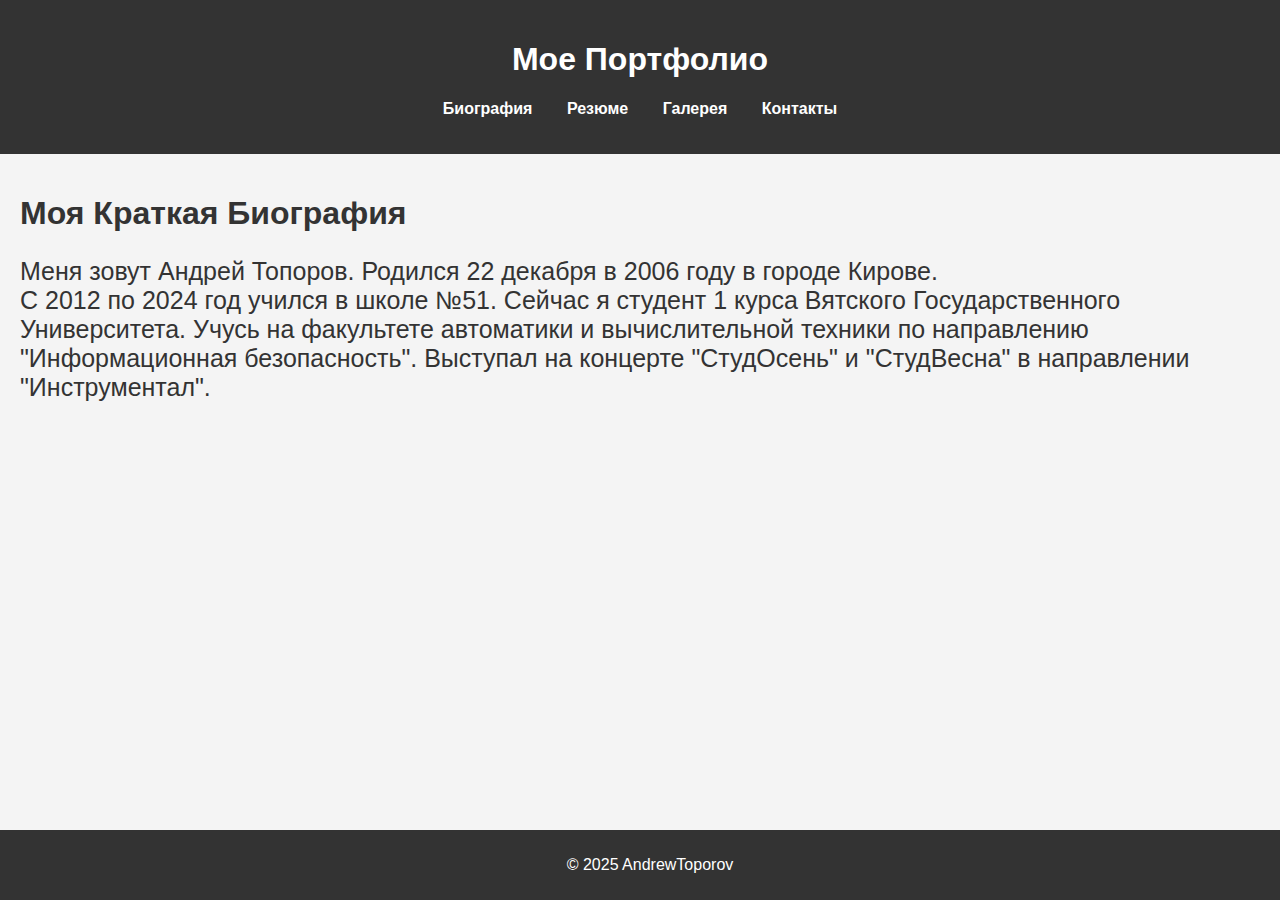
<file: index.html>
<!DOCTYPE html>
<html lang="ru">
<head>
    <meta name="viewport" content="width=device-width, initial-scale=1.0">
    <meta charset="UTF-8">
    <meta name="viewport" content="width=device-width, initial-scale=1.0">
    <title>Портфолио - Биография</title>
    <link rel="stylesheet" href="style.css">
    <link rel="icon" href="favicon.ico" type="image/x-icon">
</head>
<body>
    <header>
        <h1>Мое Портфолио</h1>
        <nav>
            <ul>
                <li><a href="index.html">Биография</a></li>
                <li><a href="resume.html">Резюме</a></li>
                <li><a href="gallery.html">Галерея</a></li>
                <li><a href="contact.html">Контакты</a></li>
            </ul>
        </nav>
    </header>

    <main>
        <section class="bio">
            <h1>Моя Краткая Биография</h1>
            <p>Меня зовут Андрей Топоров. Родился 22 декабря в 2006 году в городе Кирове.<br>
               С 2012 по 2024 год учился в школе №51. Сейчас я студент 1 курса Вятского Государственного 
               Университета. Учусь на факультете автоматики и вычислительной техники по направлению "Информационная безопасность".
               Выступал на концерте "СтудОсень" и "СтудВесна" в направлении "Инструментал".</p>
        </section>
    </main>

    <footer>
        <p>&copy; 2025 AndrewToporov</p>
    </footer>

    <script src="Java.js"></script>

</body>
</html>
</file>
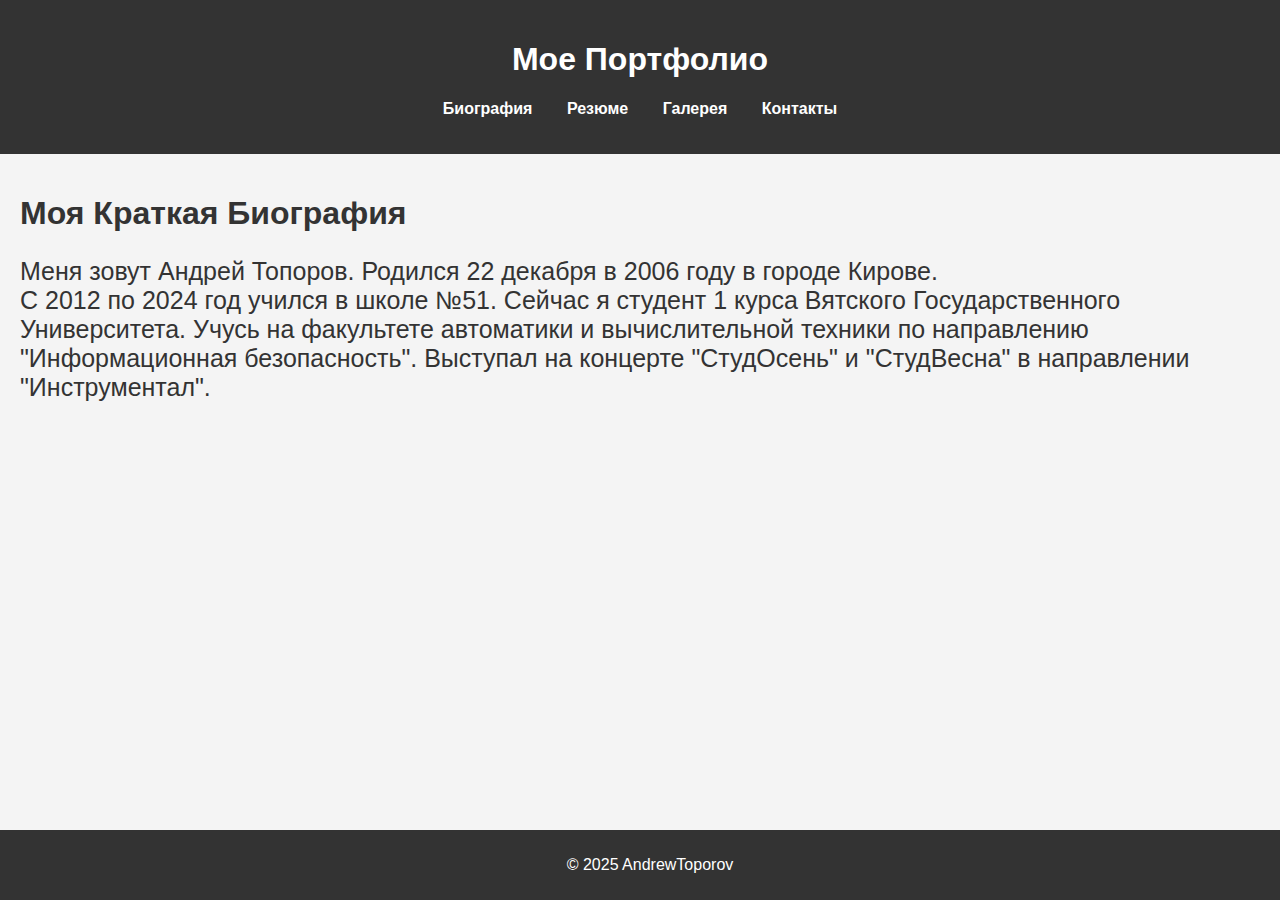
<file: bio.html>
<!DOCTYPE html>
<html lang="ru">
<head>
    <meta name="viewport" content="width=device-width, initial-scale=1.0">
    <meta charset="UTF-8">
    <meta name="viewport" content="width=device-width, initial-scale=1.0">
    <title>Портфолио - Биография</title>
    <link rel="stylesheet" href="style.css">
    <link rel="icon" href="favicon.ico" type="image/x-icon">
</head>
<body>
    <header>
        <h1>Мое Портфолио</h1>
        <nav>
            <ul>
                <li><a href="bio.html">Биография</a></li>
                <li><a href="resume.html">Резюме</a></li>
                <li><a href="gallery.html">Галерея</a></li>
                <li><a href="contact.html">Контакты</a></li>
            </ul>
        </nav>
    </header>

    <main>
        <section class="bio">
            <h1>Моя Краткая Биография</h1>
            <p>Меня зовут Андрей Топоров. Родился 22 декабря в 2006 году в городе Кирове.<br>
               С 2012 по 2024 год учился в школе №51. Сейчас я студент 1 курса Вятского Государственного 
               Университета. Учусь на факультете автоматики и вычислительной техники по направлению "Информационная безопасность".
               Выступал на концерте "СтудОсень" и "СтудВесна" в направлении "Инструментал".</p>
        </section>
    </main>

    <footer>
        <p>&copy; 2025 AndrewToporov</p>
    </footer>

    <script src="Java.js"></script>

</body>
</html>
</file>
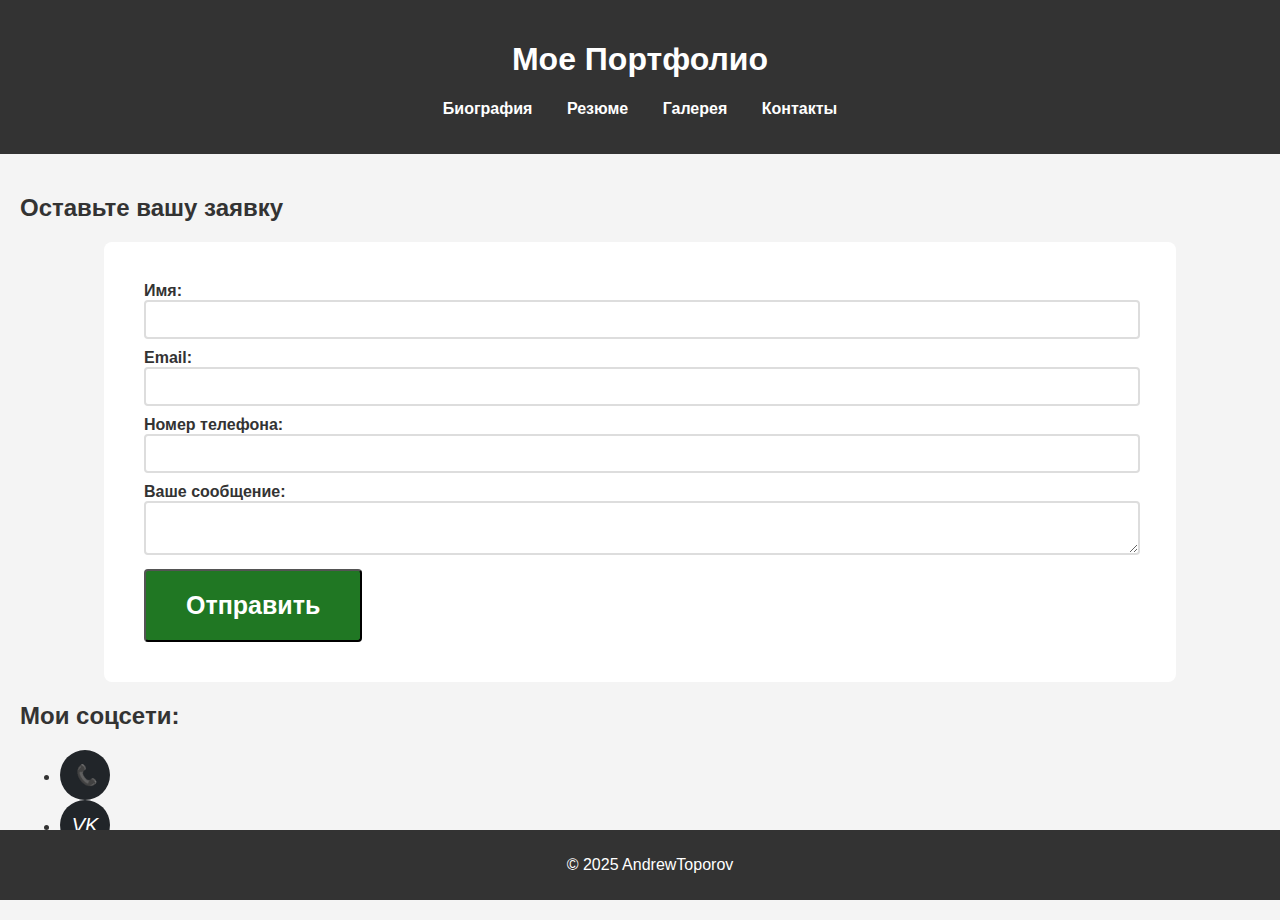
<file: contact.html>
<!DOCTYPE html>
<html lang="ru">
<head>
    <meta name="viewport" content="width=device-width, initial-scale=1.0">
    <meta charset="UTF-8">
    <meta name="viewport" content="width=device-width, initial-scale=1.0">
    <title>Портфолио - Контакты</title>
    <link rel="stylesheet" href="style.css">
    <link rel="icon" href="favicon.ico" type="image/x-icon">
</head>
<body>
    <header>
        <h1>Мое Портфолио</h1>
        <nav>
            <ul>
                <li><a href="index.html">Биография</a></li>
                <li><a href="resume.html">Резюме</a></li>
                <li><a href="gallery.html">Галерея</a></li>
                <li><a href="contact.html">Контакты</a></li>
            </ul>
        </nav>
    </header>

    <main>
        <section class="contacts">
            <h2>Оставьте вашу заявку</h2>
            <form id="form">
                <label for="name">Имя:</label>
                <input type="text" id="name" name="name" required>
                <label for="email">Email:</label>
                <input type="email" id="email" name="email" required>
                <label for="phone">Номер телефона:</label>
                <input type="text" id="phone" name="phone">
                <label for="message">Ваше сообщение:</label>
                <textarea id="message" name="message" required></textarea>
                <input type="submit" value="Отправить">
            </form>
        </section>

        <section>
            <h2>Мои соцсети:</h2>
            <ul class="list-inline social-buttons">
                <li class="list-inline-item">
                    <a href="tel:+79953871423">
                        <i class="Phone">📞</i>
                    </a>
                </li>
                <li class="list-inline-item">
                    <a href="http://vk.com/andrewtopa">
                        <i class="VK">VK</i>
                    </a>
                </li>
                <li class="list-inline-item">
                    <a href="http://t.me/andtopp">
                        <i class="Telegram">TG</i>
                    </a>
                </li>
            </ul>
        </section>
    </main>

    <footer>
        <p>&copy; 2025 AndrewToporov</p>
    </footer>

    <script src="Java.js"></script>
    <script src="https://cdn.emailjs.com/sdk/2.3.2/email.min.js"></script>
    <script>
        emailjs.init("hVtxG6K48xSy0-UtK");
        document.getElementById('form').addEventListener('submit', function(event) {
        event.preventDefault();
        emailjs.sendForm('service_fm50pwg', 'template_w0cc2jc', this)
        .then(function() {
            alert('Сообщение успешно отправлено!');
        }, function(error) {
            alert('Ошибка отправки: ' + error);
        });
        });
    </script>
    
</body>
</html>
</file>
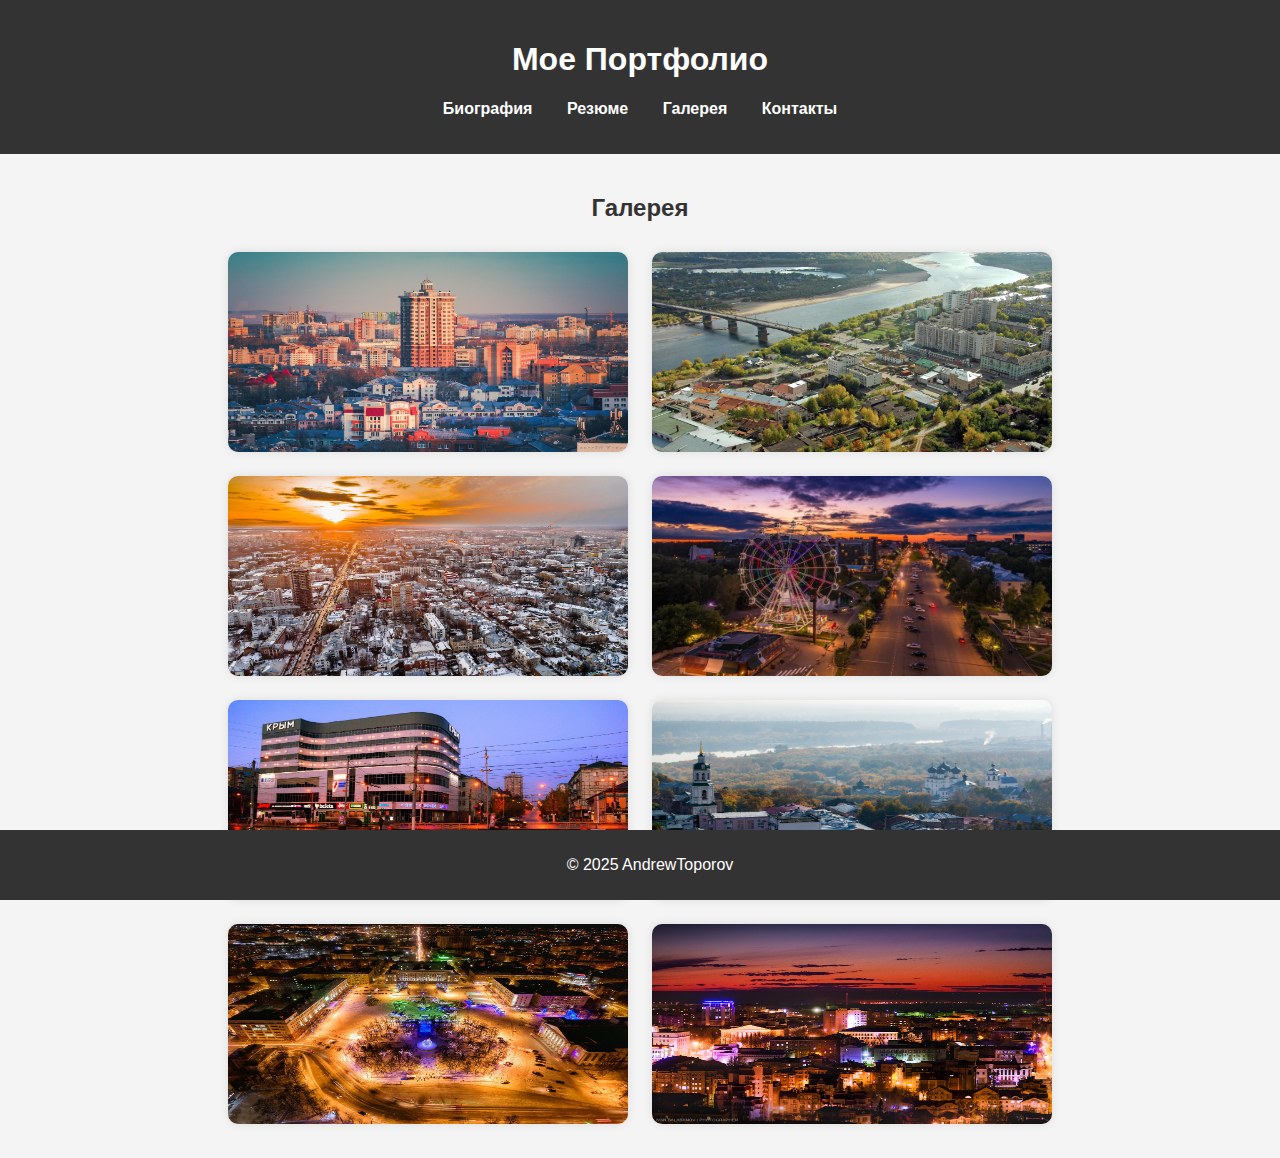
<file: gallery.html>
<!DOCTYPE html>
<html lang="ru">
<head>
    <meta name="viewport" content="width=device-width, initial-scale=1.0">
    <meta charset="UTF-8">
    <meta name="viewport" content="width=device-width, initial-scale=1.0">
    <title>Портфолио - Галерея</title>
    <link rel="stylesheet" href="style.css">
    <link rel="icon" href="favicon.ico" type="image/x-icon">
</head>
<body>
    <header>
        <h1>Мое Портфолио</h1>
        <nav>
            <ul>
                <li><a href="index.html">Биография</a></li>
                <li><a href="resume.html">Резюме</a></li>
                <li><a href="gallery.html">Галерея</a></li>
                <li><a href="contact.html">Контакты</a></li>
            </ul>
        </nav>
    </header>

    <main>
        <div class="gallery">
            <h2>Галерея</h2>
            <img src="1.jpg" alt="Фото 1">
            <img src="2.jpg" alt="Фото 2">
            <img src="3.jpg" alt="Фото 3">
            <img src="4.jpg" alt="Фото 4">
            <img src="5.jpg" alt="Фото 5">
            <img src="6.jpeg" alt="Фото 6">
            <img src="7.jpg" alt="Фото 7">
            <img src="8.jpg" alt="Фото 8">
        </div>
    </main>

    <footer>
        <p>&copy; 2025 AndrewToporov</p>
    </footer>

    <script src="Java.js"></script>

</body>
</html>
</file>
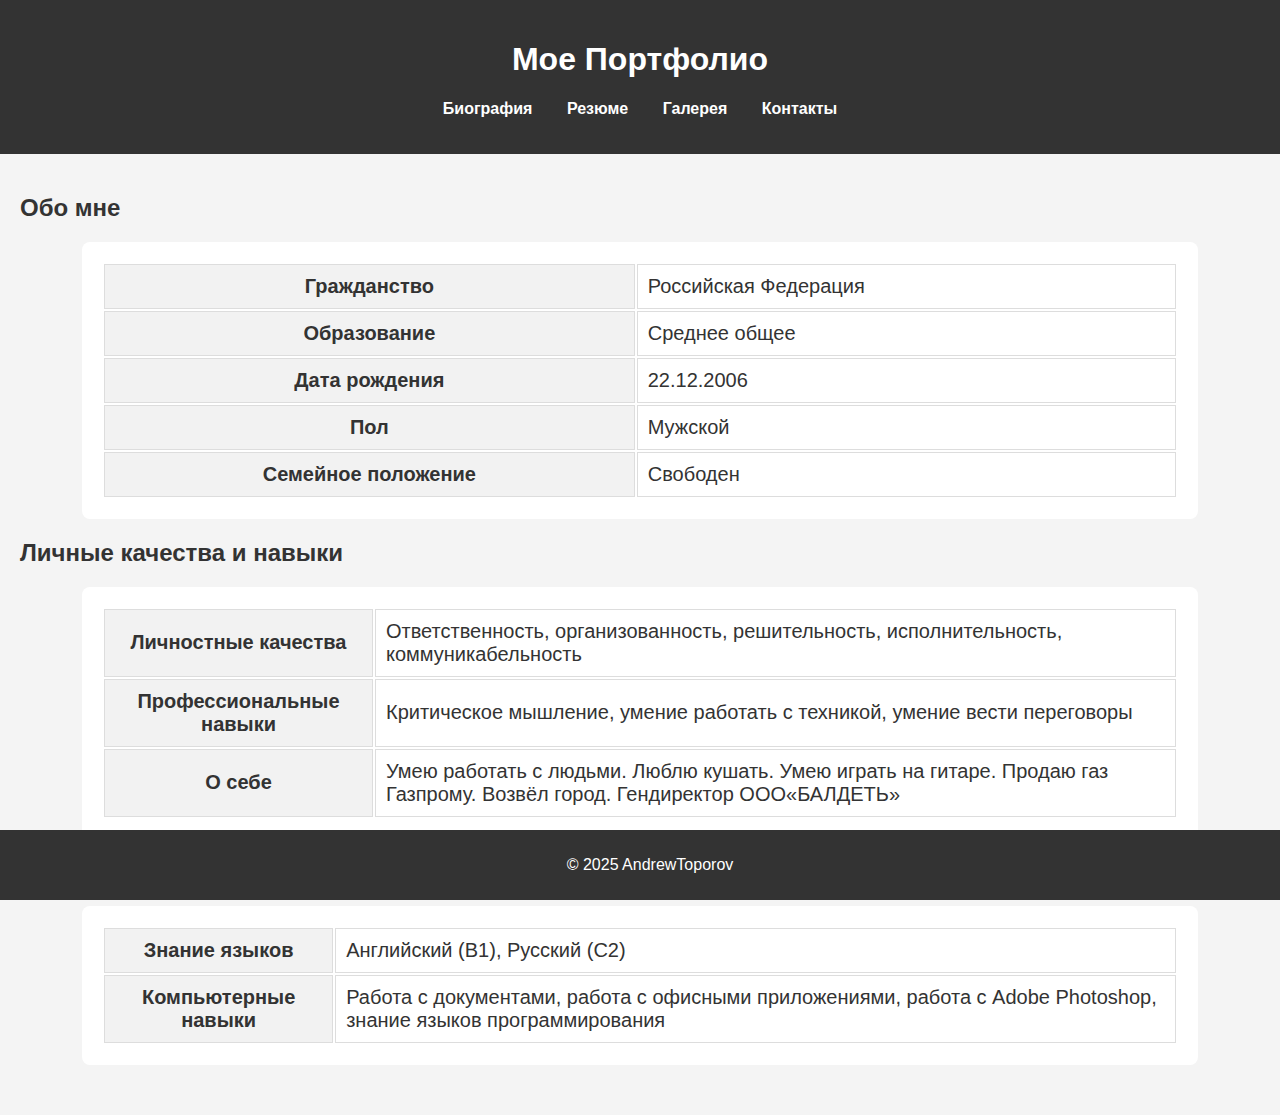
<file: resume.html>
<!DOCTYPE html>
<html lang="ru">
<head>
    <meta name="viewport" content="width=device-width, initial-scale=1.0">
    <meta charset="UTF-8">
    <meta name="viewport" content="width=device-width, initial-scale=1.0">
    <title>Портфолио - Резюме</title>
    <link rel="stylesheet" href="style.css">
    <link rel="icon" href="favicon.ico" type="image/x-icon">
</head>
<body>
    <header>
        <h1>Мое Портфолио</h1>
        <nav>
            <ul>
                <li><a href="index.html">Биография</a></li>
                <li><a href="resume.html">Резюме</a></li>
                <li><a href="gallery.html">Галерея</a></li>
                <li><a href="contact.html">Контакты</a></li>
            </ul>
        </nav>
    </header>

    <main>
        <section class="resume">
            <h2>Обо мне</h2>
            <table>
                <tr>
                    <th>Гражданство</th>
                    <td>Российская Федерация</td>
                </tr>
                <tr>
                    <th>Образование</th>
                    <td>Среднее общее</td>
                </tr>
                <tr>
                    <th>Дата рождения</th>
                    <td>22.12.2006</td>
                </tr>
                <tr>
                    <th>Пол</th>
                    <td>Мужской</td>
                </tr>
                <tr>
                    <th>Семейное положение</th>
                    <td>Свободен</td>
                </tr>
            </table>

            <h2>Личные качества и навыки</h2>
            <table>
                <tr>
                    <th>Личностные качества</th>
                    <td>Ответственность, организованность, решительность, исполнительность, коммуникабельность</td>
                </tr>
                <tr>
                    <th>Профессиональные навыки</th>
                    <td>Критическое мышление, умение работать с техникой, умение вести переговоры</td>
                </tr>
                <tr>
                    <th>О себе</th>
                    <td>Умею работать с людьми. Люблю кушать. Умею играть на гитаре. Продаю газ Газпрому. Возвёл город. Гендиректор ООО«БАЛДЕТЬ»</td>
                </tr>
            </table>

            <h2>Знание языков и компьютерные навыки</h2>
            <table>
                <tr>
                    <th>Знание языков</th>
                    <td>Английский (B1), Русский (C2)</td>
                </tr>
                <tr>
                    <th>Компьютерные навыки</th>
                    <td>Работа с документами, работа с офисными приложениями, работа с Adobe Photoshop, знание языков программирования</td>
                </tr>
            </table>
        </section>
    </main>

    <footer>
        <p>&copy; 2025 AndrewToporov</p>
    </footer>

    <script src="Java.js"></script>

</body>
</html>
</file>
<file: style.css>
/* Общие стили для всего сайта */
body {
    font-family: Arial, sans-serif;
    margin: 0;
    padding: 0;
    background-color: #f4f4f4;
    color: #333;
}

body::-webkit-scrollbar {
    width: 5px;
}

body::-webkit-scrollbar-track {
    display: none; 
}
body::-webkit-scrollbar-thumb {
    background-color: #666666;
}

header {
    background-color: #333;
    color: white;
    padding: 20px;
    text-align: center;
}

nav ul {
    list-style: none;
    padding: 0;
}

nav ul li {
    display: inline;
    margin: 0 15px;
}

nav ul li a {
    color: white;
    text-decoration: none;
    font-weight: bold;
}

nav ul li a:hover {
    text-decoration: underline;
}

footer {
    background-color: #333;
    color: white;
    text-align: center;
    padding: 10px;
    position: fixed;
    bottom: 0;
    width: 100%;
}

main {
    padding: 20px;
    margin: auto;
}

/* Стили для секции Резюме */
.resume {
    margin-bottom: 30px;
}

.resume table {
    width: 90%;
    margin: 0 auto;
    background-color: #fff;
    padding: 20px 20px 20px 20px;
    border-radius: 8px;
    font-size: 20px;
}
.resume table th, .resume table td {
    padding: 10px;
    border: 1px solid #ddd;
    line-break: normal;
}

.resume table th {
    background-color: #f2f2f2;
    font-weight: bold;
}

/* Стили для Галереи */
.gallery {
    text-align: center;
}
.gallery img {
    width: 400px;
    /* max-width: 400px; */
    margin: 10px;
    height: 200px;
    border-radius: 10px;
    box-shadow: 0 0 10px rgba(0, 0, 0, 0.1);
}

/* Стили для Контактов */
.contacts p {
    font-size: 18px;
}

.contacts form{
    width: 80%;
    margin: auto;
    background-color: #fff;
    padding: 40px;
    border-radius: 8px;
    font-weight: bold;
}

.contacts form input[type="text"], .contacts form input[type="email"], .contacts form textarea {
    width: calc(100% - 20px);
    padding: 10px;
    margin-bottom: 10px;
    border: 2px solid #ddd;
    border-radius: 4px;
}

.contacts form input[type="submit"] {
    background-color: #207723;
    color: white;
    font-size: 25px;
    font-weight: bold;
    padding: 20px 40px;
    border-radius: 4px;
    cursor: pointer;
}

ul.social-buttons {
    margin-bottom: 0;
  }
  
  ul.social-buttons li a {
      font-size: 20px;
      line-height: 50px;
      display: block;
      width: 50px;
      height: 50px;
      transition: 0.3s;
      color: white;
      border-radius: 100%;
      outline: none;
      background-color: #212529;
      text-align: center;
      text-decoration: none;
  }
  
  ul.social-buttons li a:active, ul.social-buttons li a:focus, ul.social-buttons li a:hover {
    background-color: #fed136;
  }
  
/* Стили для Биографии */
.bio p {
    font-size: 25px;
}



@media (max-width: 750px) {

    footer {
        background-color: #333;
        color: white;
        text-align: center;
        padding: 10px 0px;
        position: static;
        bottom: 0;
        width: 100%;
    }

    .gallery {
        grid-template-columns: repeat(auto-fit, minmax(150px, 1fr));
    }
     
  .resume section, #bio {
      width: 90%;
      margin: 0 auto;
      background-color: #fff;
      padding: 40px 20px 20px 20px;
      border-radius: 8px;
      font-size: 13px;
  }
  
  #bio {
      padding: 5px 20px 20px 20px;
  }
    tr {
        display: flex;
        flex-wrap: wrap;
    }
    th, td {
        display: flex;
        flex-basis: 100%;
    }
  .resume section table {
      width: 100%;
      border-collapse: collapse;
      margin-bottom: 20px;
      font-size: medium;
  }
  .resume section table th, .resume section table td {
      padding: 10px;
      border: 1px solid #ddd;
  }
  .resume section table th {
      background-color: #f2f2f2;
      font-weight: bold;
  }
  
  .contact-form {
      width: 80%;
      margin: auto;
      background-color: #fff;
      padding: 40px;
      border-radius: 8px;
      font-weight: bold;
  }
  
  .contact-form input[type="text"], .contact-form input[type="email"], .contact-form textarea {
      width: calc(100% - 20px);
      padding: 10px;
      margin-bottom: 10px;
      border: 2px solid #ddd;
      border-radius: 4px;
  }
  
  .contacts form input[type="submit"] {
    background-color: #207723;
    color: white;
    font-size: 10px;
    font-weight: bold;
    padding: 10px 5px;
    border-radius: 4px;
    cursor: pointer;
}
  
  .contact-form input[type="submit"]:hover {
      background-color: #45a049;
  }
  
  ul.social-buttons {
    margin-bottom: 0;
  }
  
  ul.social-buttons li a {
      font-size: 20px;
      line-height: 50px;
      display: block;
      width: 50px;
      height: 50px;
      transition: 0.3s;
      color: white;
      border-radius: 100%;
      outline: none;
      background-color: #212529;
      text-align: center;
      text-decoration: none;
  }
  
  ul.social-buttons li a:active, ul.social-buttons li a:focus, ul.social-buttons li a:hover {
    background-color: #fed136;
  }
  
  .list-inline-item {
    display: inline-block;
  }
}
</file>
